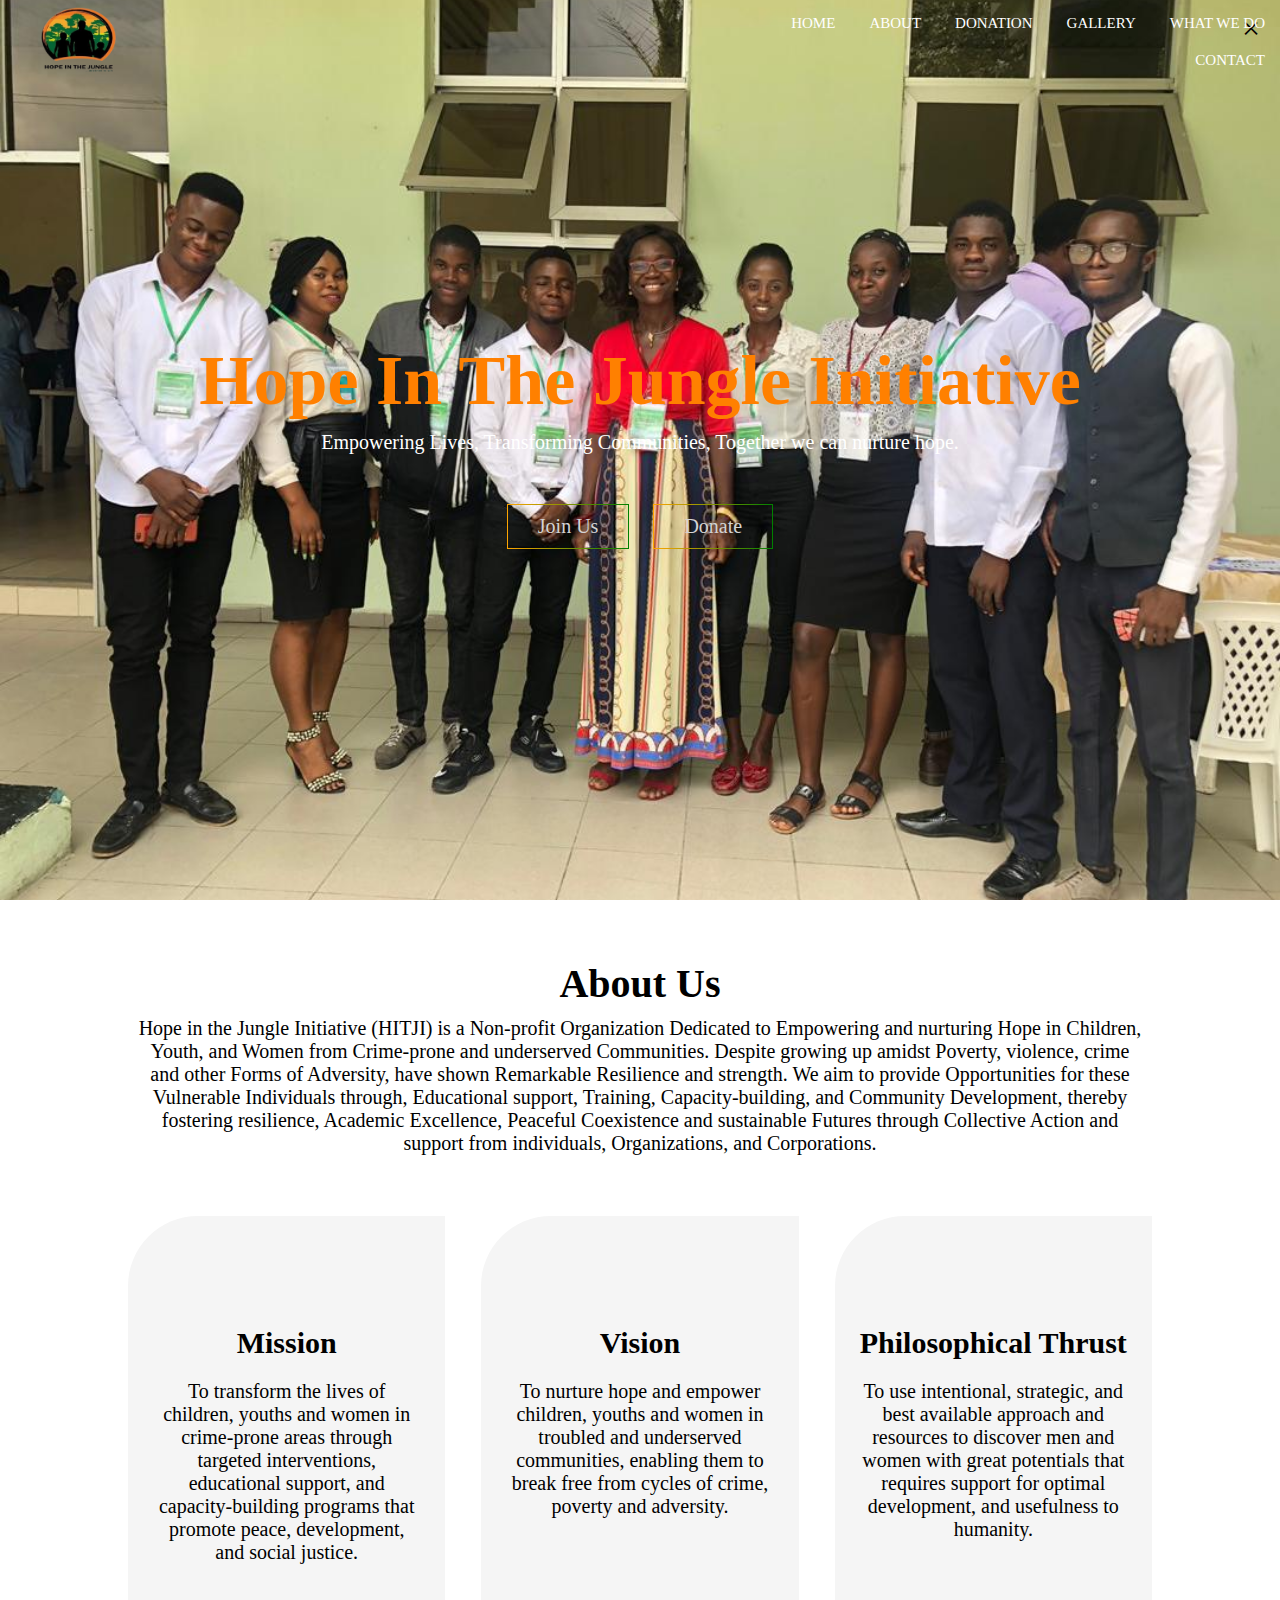
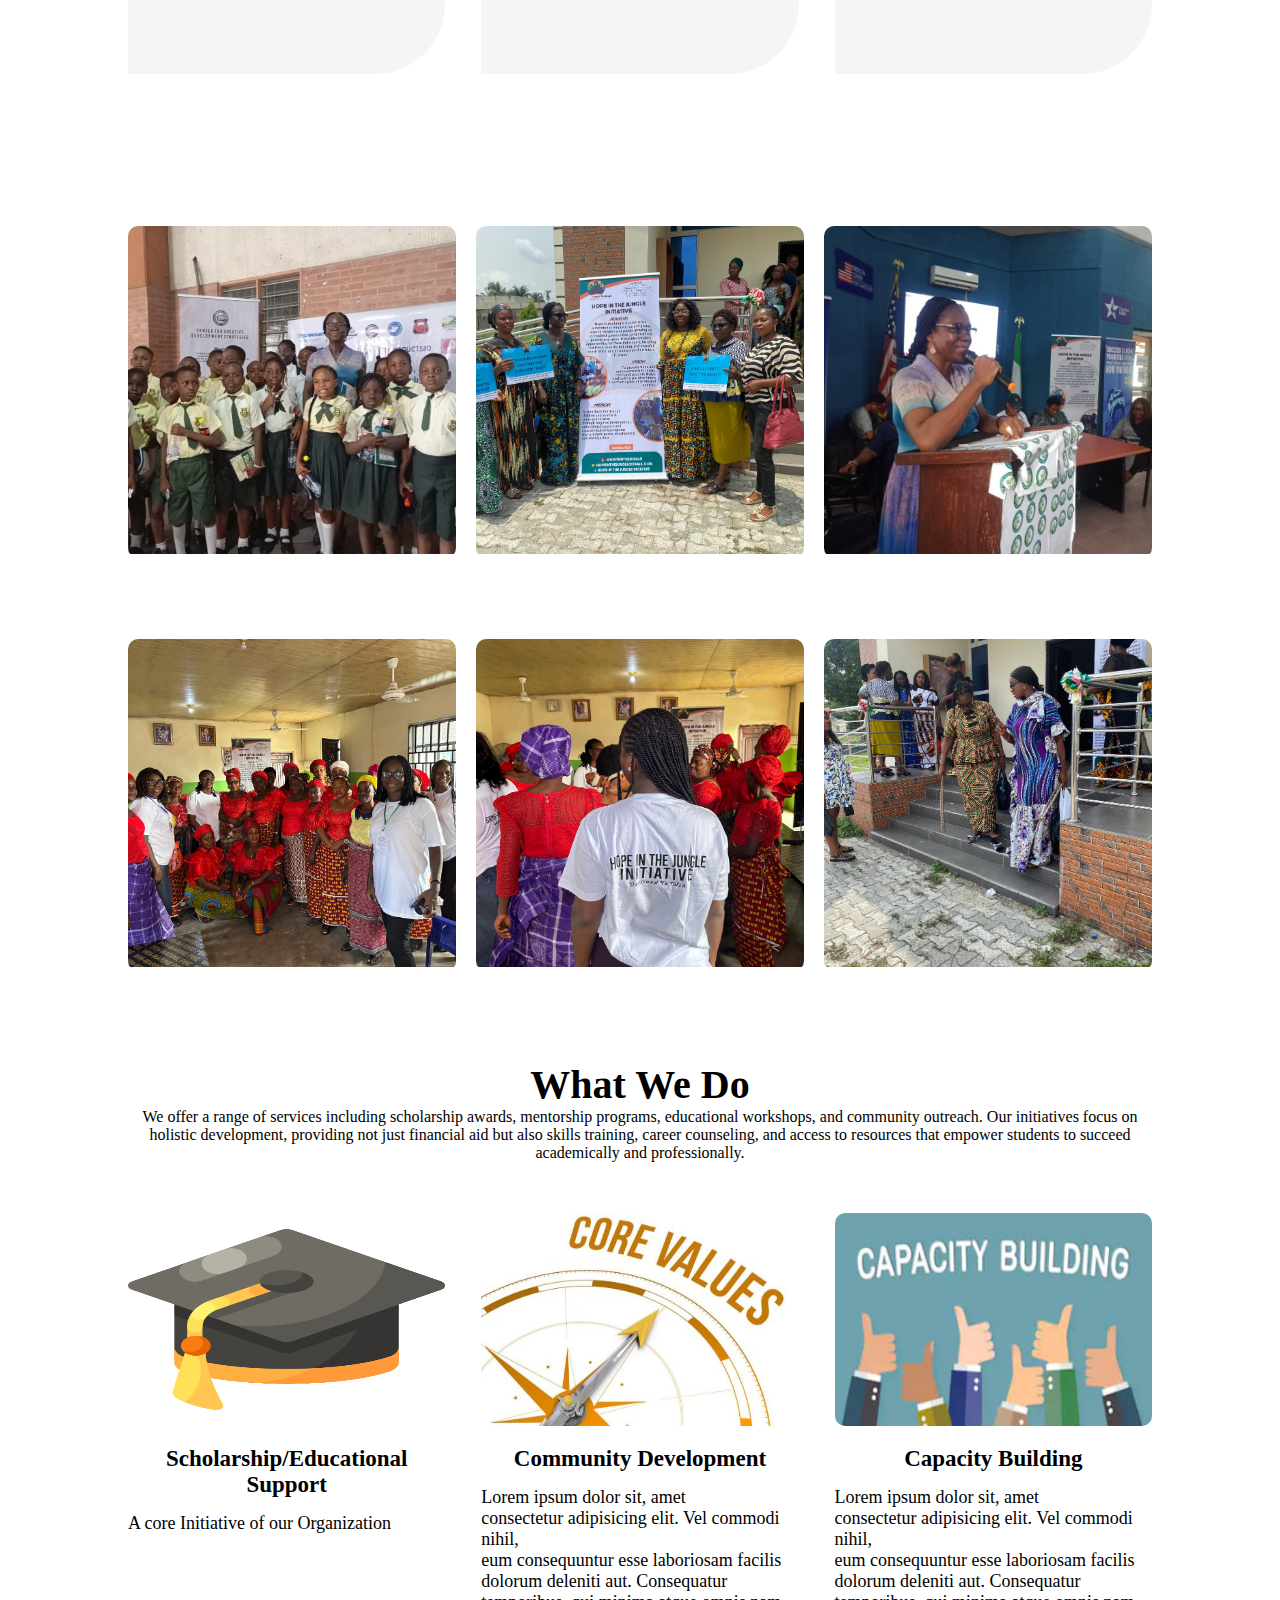
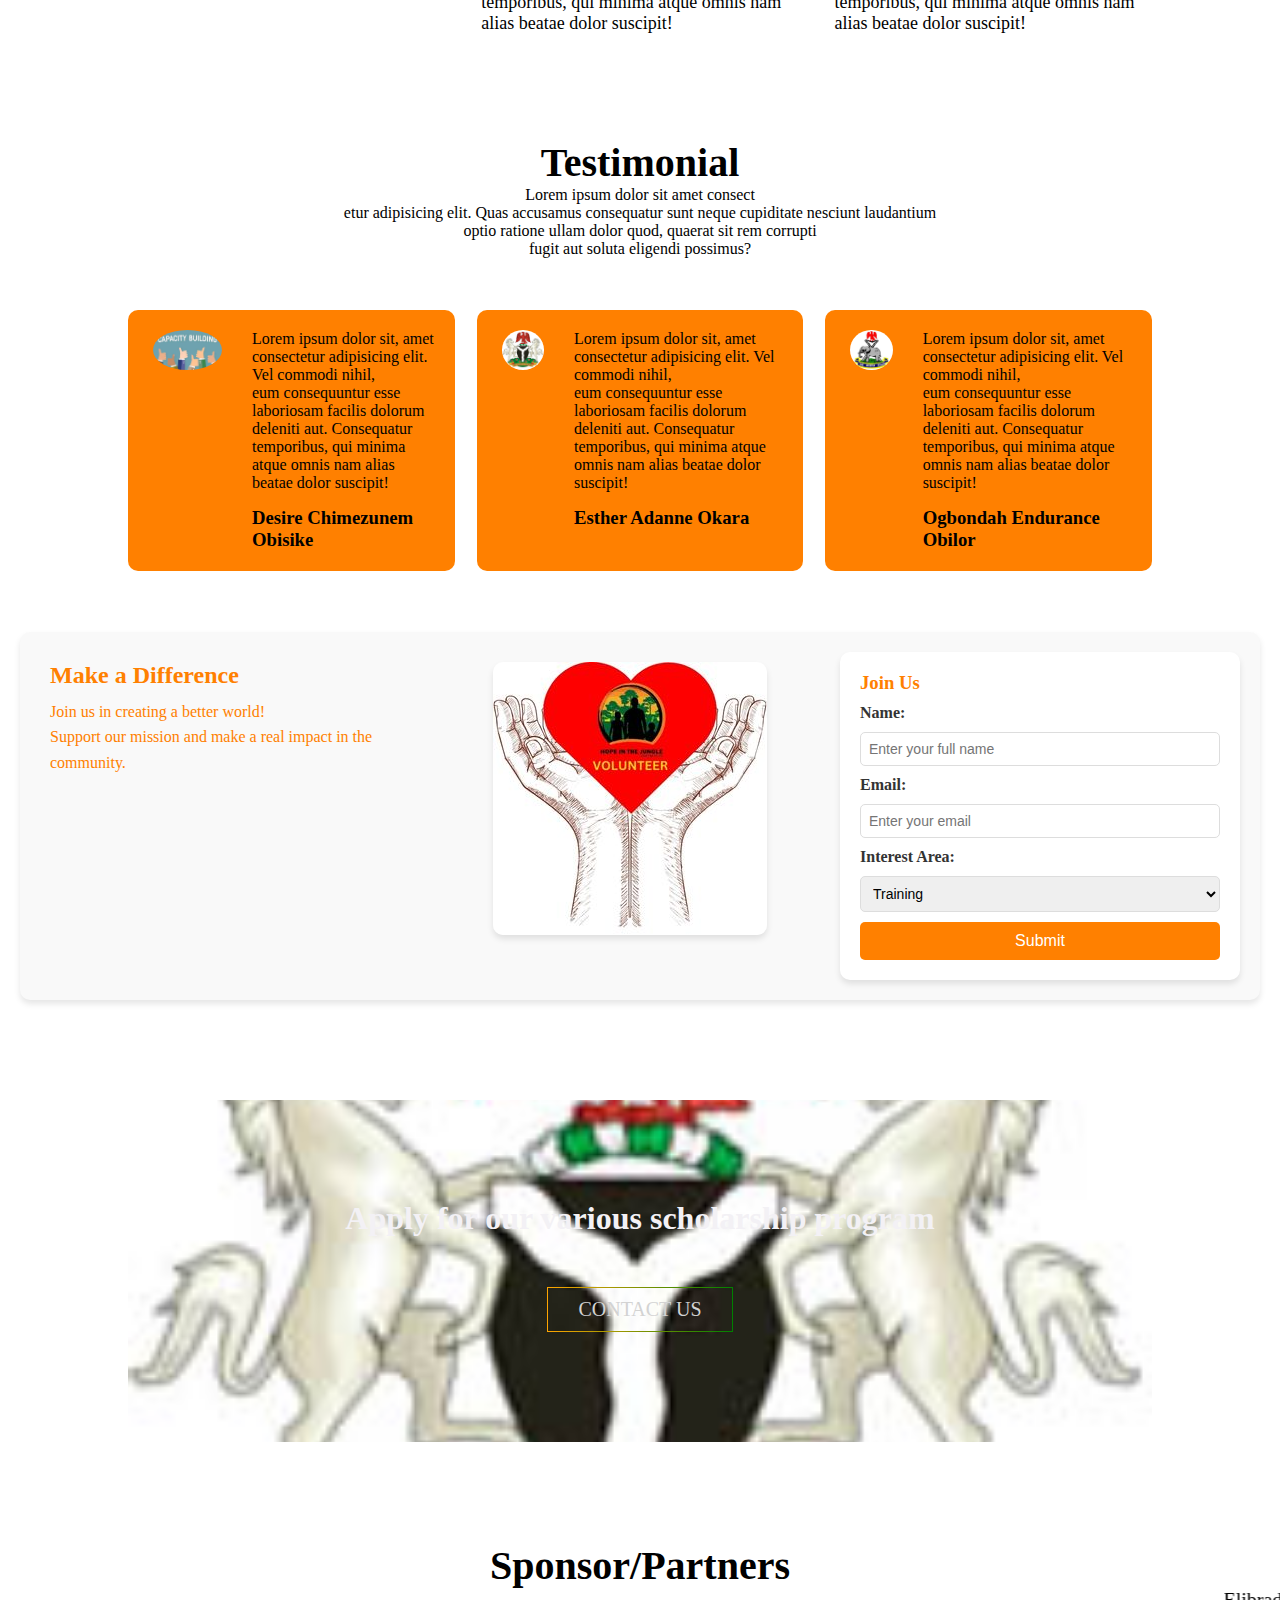
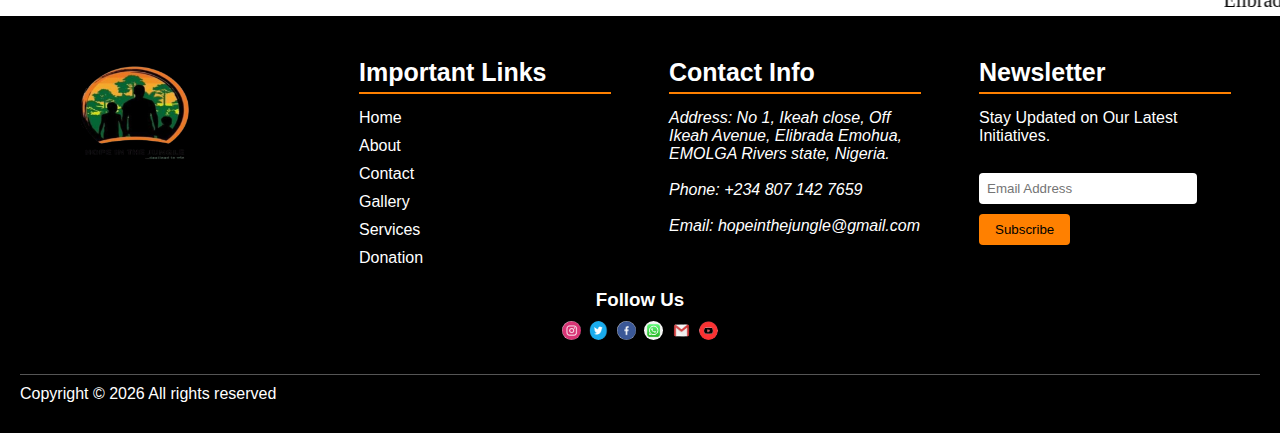
<file: index.html>
<!DOCTYPE html>
<html lang="en">

<head>
    <meta charset="UTF-8">
    <meta name="viewport" content="width=device-width, initial-scale=1.0">
    <meta http-equiv="X-UA-Compatible" content="ie=edge">
    <title>Hope In The Jungle</title>
    <link rel="stylesheet" href="style.css">

</head>

<body>
    <!--  <div id="preloader-active">
        <div class="preloader d-flex align-items-center justify-content-center">
            <div class="preloader-inner position-relative">
                <div class="preloader-circle"></div>
                <div class="preloader-img pere-text">
                    <img src="Images/logo.png" alt="">
                </div>
            </div>
        </div>
    </div>-->
    <section class="header">

        <nav>
            <a href="index.html"><img src="Images/hopelogo.png" alt="hopelogo">
            </a>
            <div class="nav-links" id="navLinks">
                <!--<button type="button" class="menu-close-btn"></button>
                <i class="menu" id="menutoggle" onclick="hideMenu()">
                    <span ></span>
                    <span ></span>
                    <span ></span>
                </i>  <i class="fa fa-times" onclick="hideMenu()"></i>-->
                <span class="close" onclick="closeModal()">&times;</span>

                <ul>
                    <li><a href="index.html">HOME</a></li>
                    <li><a href="about.html">ABOUT</a></li>
                    <li><a href="">DONATION</a></li>
                    <li><a href="Gallery.html">GALLERY</a></li>
                    <li><a href="Scholarship.html">WHAT WE DO</a></li>
                    <li><a href="Contact.html">CONTACT</a></li>
                </ul>
            </div>

            <i class="fa fa-bars" onclick="showMenu()"></i>
            <!-- <i class="menu-close-btn" onclick="showMenu()" &times;></i>-->
        </nav>
        <div class="text-box">
            <h1>Hope In The Jungle Initiative</h1>
            <p>Empowering Lives, Transforming Communities, Together we can nurture hope.</p>
            <a href="#volunteer-section" class="txt-button">Join Us</a>
            <a href="" class="txt-button">Donate</a>
        </div>
    </section>
    <section class="about">
        <h1>About Us</h1>
        <p>Hope in the Jungle Initiative (HITJI) is a Non-profit Organization Dedicated to Empowering and nurturing Hope in Children, Youth, and Women from Crime-prone and underserved Communities. Despite growing up amidst Poverty, violence, crime and other
            Forms of Adversity, have shown Remarkable Resilience and strength. We aim to provide Opportunities for these Vulnerable Individuals through, Educational support, Training, Capacity-building, and Community Development, thereby fostering resilience,
            Academic Excellence, Peaceful Coexistence and sustainable Futures through Collective Action and support from individuals, Organizations, and Corporations.
            <div class="row">
                <div class="about-col">
                    <h3>Mission</h3>
                    <p>To transform the lives of children, youths and women in crime-prone areas through targeted interventions, educational support, and capacity-building programs that promote peace, development, and social justice.</p>
                </div>
                <div class="about-col">
                    <h3>Vision</h3>
                    <p>To nurture hope and empower children, youths and women in troubled and underserved communities, enabling them to break free from cycles of crime, poverty and adversity.</p>
                </div>
                <div class="about-col">
                    <h3>Philosophical Thrust</h3>
                    <p>To use intentional, strategic, and best available approach and resources to discover men and women with great potentials that requires support for optimal development, and usefulness to humanity.</p>
                </div>
            </div>

    </section>
    <section class="gallery">

        <div class="row">
            <div class="gallery-col">
                <img src="Image/IMG-20251019-WA0052.jpg">
                <div class="glayer">
                    <h3>emohua</h3>
                </div>
            </div>
            <div class="gallery-col">
                <img src="Image/IMG-20251019-WA0057.jpg">
                <div class="glayer">
                    <h3>Emohua</h3>
                </div>
            </div>
            <div class="gallery-col">
                <img src="Image/IMG-20251019-WA0058.jpg">
                <div class="glayer">
                    <h3>Army</h3>
                </div>
            </div>
        </div>
        <div class="row">
            <div class="gallery-col">
                <img src="Image/IMG-20251019-WA0010.jpg">
                <div class="glayer">
                    <h3>emohua</h3>
                </div>
            </div>
            <div class="gallery-col">
                <img src="Image/IMG-20251019-WA0011.jpg">
                <div class="glayer">
                    <h3>picking dirt</h3>
                </div>
            </div>
            <div class="gallery-col">
                <img src="Image/IMG-20251019-WA0019.jpg">
                <div class="glayer">
                    <h3>Army</h3>
                </div>
            </div>
        </div>
    </section>
    <!--SERVICES-->
    <section class="service">
        <h1>What We Do</h1>
        <p>We offer a range of services including scholarship awards, mentorship programs, educational workshops, and community outreach. Our initiatives focus on holistic development, providing not just financial aid but also skills training, career counseling,
            and access to resources that empower students to succeed academically and professionally.</p>
        <div class="row">
            <div class="service-col">
                <img src="Images/mortarboard.png">
                <h3>Scholarship/Educational Support</h3>
                <p>A core Initiative of our Organization</p>
            </div>
            <div class="service-col">
                <img src="Images/core-values.jpg">
                <h3>Community Development</h3>
                <p>Lorem ipsum dolor sit, amet <br>consectetur adipisicing elit. Vel commodi nihil,<br> eum consequuntur esse laboriosam facilis dolorum deleniti aut. Consequatur temporibus, qui minima atque omnis nam alias beatae dolor suscipit!</p>
            </div>
            <div class="service-col">
                <img src="Images/capacity-building.jpg">
                <h3>Capacity Building</h3>
                <p>Lorem ipsum dolor sit, amet <br>consectetur adipisicing elit. Vel commodi nihil,<br> eum consequuntur esse laboriosam facilis dolorum deleniti aut. Consequatur temporibus, qui minima atque omnis nam alias beatae dolor suscipit!</p>
            </div>
        </div>
    </section>
    <!----testimonial-->
    <section class="testimonial">
        <h1>Testimonial</h1>
        <p>Lorem ipsum dolor sit amet consect<br>etur adipisicing elit. Quas accusamus consequatur sunt neque cupiditate nesciunt laudantium <br>optio ratione ullam dolor quod, quaerat sit rem corrupti<br> fugit aut soluta eligendi possimus?</p>
        <div class="row">
            <div class="testimonial-col">
                <img src="Images/capacity-building.jpg">
                <div>
                    <p>Lorem ipsum dolor sit, amet <br>consectetur adipisicing elit. Vel commodi nihil,<br> eum consequuntur esse laboriosam facilis dolorum deleniti aut. Consequatur temporibus, qui minima atque omnis nam alias beatae dolor suscipit!</p>
                    <h3>Desire Chimezunem Obisike </h3>

                </div>
            </div>
            <div class="testimonial-col">
                <img src="Images/nigeria.jpg">
                <div>
                    <p>Lorem ipsum dolor sit, amet <br>consectetur adipisicing elit. Vel commodi nihil,<br> eum consequuntur esse laboriosam facilis dolorum deleniti aut. Consequatur temporibus, qui minima atque omnis nam alias beatae dolor suscipit!</p>
                    <h3>Esther Adanne Okara</h3>
                </div>
            </div>
            <!-- -->
            <div class="testimonial-col">
                <img src="Images/NIGERIA_police-logo.jpg">
                <div>
                    <p>Lorem ipsum dolor sit, amet <br>consectetur adipisicing elit. Vel commodi nihil,<br> eum consequuntur esse laboriosam facilis dolorum deleniti aut. Consequatur temporibus, qui minima atque omnis nam alias beatae dolor suscipit!</p>
                    <h3>Ogbondah Endurance Obilor </h3>
                </div>
            </div>
        </div>
        <!--  later
        <div class="row">
            <div class="testimonial-col">
                <img src="Images/pics.jpg">
                <div>
                    <p>Lorem ipsum dolor sit, amet <br>consectetur adipisicing elit. Vel commodi nihil,<br> eum consequuntur esse laboriosam facilis dolorum deleniti aut. Consequatur temporibus, qui minima atque omnis nam alias beatae dolor suscipit!</p>
                    <h3>Andrew emeka</h3>
                </div>
            </div>
            <div class="testimonial-col">
                <img src="Images/presentation.jpg">
                <div>
                    <p>Lorem ipsum dolor sit, amet <br>consectetur adipisicing elit. Vel commodi nihil,<br> eum consequuntur esse laboriosam facilis dolorum deleniti aut. Consequatur temporibus, qui minima atque omnis nam alias beatae dolor suscipit!</p>
                    <h3>sani</h3>
                </div>
            </div>
            <div class="testimonial-col">
                <img src="Images/ndlea-1.jpg">
                <div>
                    <p>Lorem ipsum dolor sit, amet <br>consectetur adipisicing elit. Vel commodi nihil,<br> eum consequuntur esse laboriosam facilis dolorum deleniti aut. Consequatur temporibus, qui minima atque omnis nam alias beatae dolor suscipit!</p>
                    <h3>fuba ren</h3>
                </div>
            </div>
        </div>-->
    </section>


    <section id="volunteer-section" class="volunteer-section">
        <!-- Left Section -->
        <div class="volunteer-left">
            <h2>Make a Difference</h2>
            <p>
                Join us in creating a better world! <br>Support our mission and make a real impact in the community.
            </p>
        </div>

        <!-- Middle Section -->
        <div class="volunteer-middle">
            <img src="Images/Volunteer logos.jpg" alt="Volunteer Image">
        </div>

        <!-- Right Section (Sign-Up Form) -->
        <div class="volunteer-right">
            <h3> Join Us</h3>
            <form id="volunteer-form" action="submit_form.php" method="POST">
                <label for="name">Name:</label>
                <input type="text" id="name" name="name" placeholder="Enter your full name" required>

                <label for="email">Email:</label>
                <input type="email" id="email" name="email" placeholder="Enter your email" required>

                <label for="interest">Interest Area:</label>
                <select id="interest" name="interest">
          <option value="training">Training</option>
          <option value="event">Outreach</option>
          <option value="fundraising">Fundraising</option>
          <option value="partner">Partner</option>
         <option value="event"> <a  href="#Scholar">Sponsor</a></option>
          <option value="Volunteer">Volunteer</option>
          <option value="other">Others</option>
        </select>

                <button type="submit" class="submit-btn">Submit</button>
            </form>
        </div>
    </section>
    <!-- Call To Action -->
    <section class="cta">
        <h1>Apply for our various scholarship program </h1>
        <a href="Contact.html" class="txt-button">CONTACT US</a>
    </section>
    <!--PARTNERS-->
    <section class="spons">
        <h1>Sponsor/Partners</h1>
        <marquee>Elibrada Ecocenter HANCEFF INTERNATIONAL
        </marquee>
    </section>
    <!-- Footer -->
    <footer>
        <div class="footer-container">
            <div class="footer-column logo-column">
                <img src="Images/hopelogo.png" alt="Hope in the Jungle Logo" class="footer-logo">
            </div>
            <div class="footer-column">
                <h3>Important Links</h3>
                <ul>
                    <li><a href="index.html">Home</a></li>
                    <li><a href="about.html">About</a></li>
                    <li><a href="Contact.html">Contact</a></li>
                    <li><a href="Gallery.html">Gallery</a></li>
                    <li><a href="Scholarship.html">Services</a></li>
                    <li><a href="Donation.html">Donation</a></li>
                </ul>
            </div>

            <div class="footer-column">
                <h3>Contact Info</h3>
                <address> 
                        <p>Address: No 1, Ikeah close, Off Ikeah Avenue, Elibrada Emohua, EMOLGA Rivers state, Nigeria.</p><br>
                        <p><a href="contactus:08071427659">Phone: +234 807 142 7659</a></p><br>
                        <p><a href="mailto:hopeinthejungle@gmail.com">Email: hopeinthejungle@gmail.com</a></p>
                       
                    </address>
            </div>


            <div class="footer-column">
                <h3>Newsletter</h3>
                <p>Stay Updated on Our Latest Initiatives.</p><br>
                <form class="newsletter-form">
                    <input type="email" placeholder="Email Address" required>
                    <button type="submit">Subscribe</button>
                </form>

            </div>
        </div>
        <div>

            <div class="social-icons">
                <h3>Follow Us</h3>
                <a href="https://www.instagram.com/hopeinthejungle/"><img src="Images/instagram.png" alt="Instagram" /></a>
                <a href="https://www.linkedin.com/in/hopeinthejungleinitiative"><img src="Images/twitter.png" alt="X" /></a>
                <a href="https://facebook.com/Udochi Vincent"><img src="Images/fb.png" alt="Facebook (2)" /></a>
                <a href="https://facebook.com/Udochi Vincent"><img src="Images/whatsapp.jpeg" alt="whatsapp" /></a>
                <a href="mailto:hopeinthejungle@gmail.com"><img src="Images/gmail icon.png" alt="Email" /></a>
                <a href="https://www.youtube.com/UdVincent"><img src="Images/youtube.png" alt="YouTube" /></a>
            </div>
        </div>
        <div class="footer-bottom">
            <p>
                Copyright &copy;
                <script>
                    document.write(new Date().getFullYear());
                </script> All rights reserved
            </p>
        </div>



    </footer>
    <!---- JavaScript for toggle menu--->
    <script>
        var navLinks = document.getElementById("navLinks");

        function showMenu() {
            navLinks.style.right = "0";
        }

        function hideMenu() {
            navLinks.style.right = "-200px";
        }
    </script>
</body>

</html>

</html>
</file>
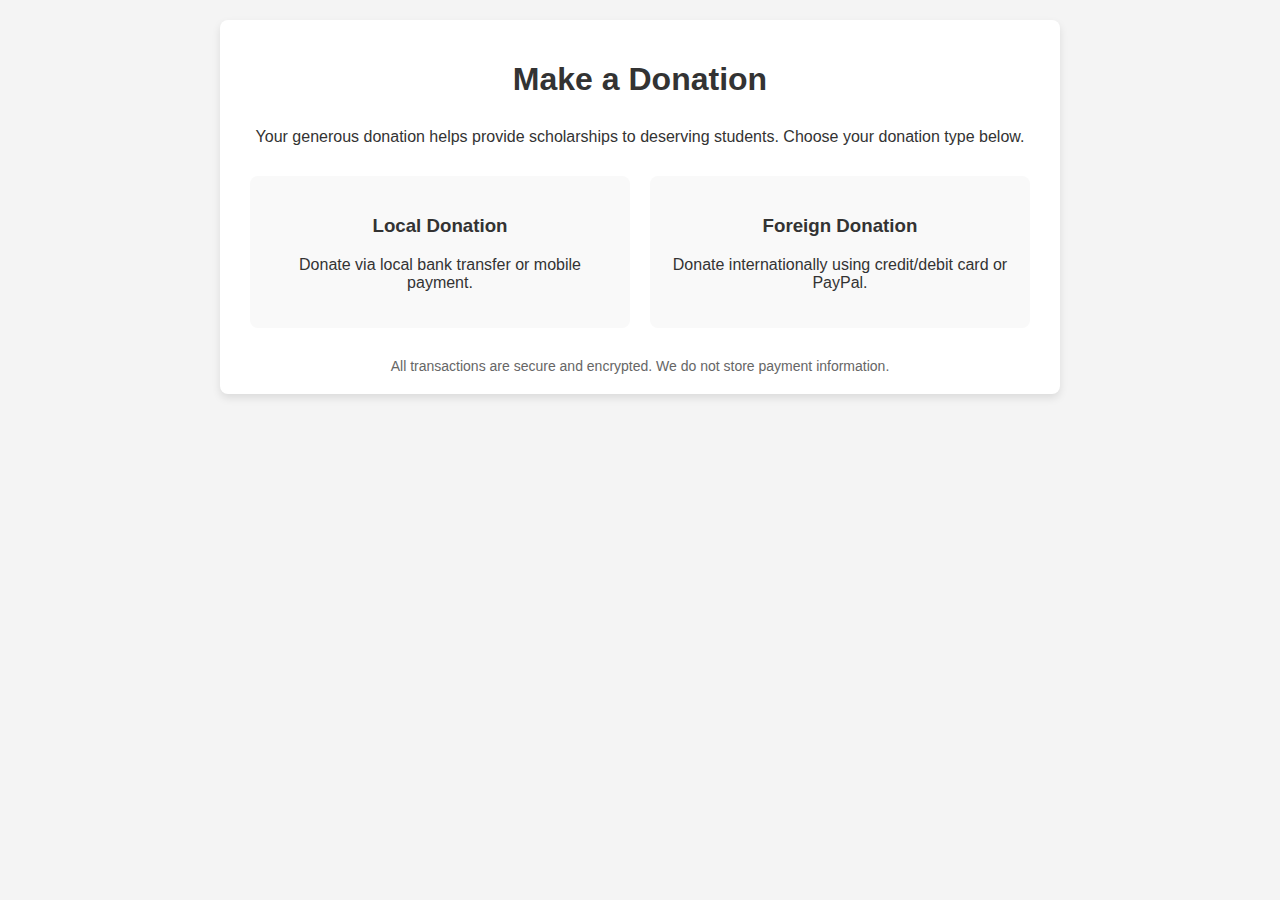
<file: Donation.html>
<!DOCTYPE html>
<html lang="en">

<head>
    <meta charset="UTF-8">
    <meta name="viewport" content="width=device-width, initial-scale=1.0">
    <title>HITJ Gallery</title>
    <!DOCTYPE html>
    <style>
        body {
            font-family: Arial, sans-serif;
            margin: 0;
            padding: 20px;
            background-color: #f4f4f4;
            color: #333;
        }
        
        .container {
            max-width: 800px;
            margin: 0 auto;
            background: white;
            padding: 20px;
            border-radius: 8px;
            box-shadow: 0 4px 8px rgba(0, 0, 0, 0.1);
        }
        
        h1 {
            text-align: center;
            color: #333;
            margin-bottom: 30px;
        }
        
        .donation-options {
            display: flex;
            justify-content: space-around;
            margin-bottom: 30px;
        }
        
        .option {
            flex: 1;
            text-align: center;
            padding: 20px;
            margin: 0 10px;
            background: #f9f9f9;
            border-radius: 8px;
            cursor: pointer;
            transition: background-color 0.3s, transform 0.3s;
        }
        
        .option:hover {
            background: #e9ecef;
            transform: translateY(-5px);
        }
        
        .option i {
            font-size: 3em;
            color: #007bff;
            margin-bottom: 10px;
        }
        
        .option.selected {
            background: #007bff;
            color: white;
        }
        
        .option.selected i {
            color: white;
        }
        
        .donation-form {
            display: none;
            margin-top: 30px;
        }
        
        .donation-form.active {
            display: block;
        }
        
        .amount-selector {
            display: flex;
            justify-content: center;
            gap: 10px;
            margin-bottom: 20px;
        }
        
        .amount-btn {
            padding: 10px 20px;
            background: #007bff;
            color: white;
            border: none;
            border-radius: 4px;
            cursor: pointer;
            transition: background-color 0.3s;
        }
        
        .amount-btn:hover,
        .amount-btn.selected {
            background: #0056b3;
        }
        
        .custom-amount {
            text-align: center;
            margin-bottom: 20px;
        }
        
        .custom-amount input {
            padding: 10px;
            width: 200px;
            border: 1px solid #ccc;
            border-radius: 4px;
        }
        
        form {
            display: flex;
            flex-direction: column;
        }
        
        label {
            margin-bottom: 5px;
            font-weight: bold;
        }
        
        input,
        select {
            padding: 10px;
            margin-bottom: 15px;
            border: 1px solid #ccc;
            border-radius: 4px;
            font-size: 16px;
        }
        
        button {
            padding: 15px;
            background-color: #28a745;
            color: white;
            border: none;
            border-radius: 4px;
            cursor: pointer;
            font-size: 16px;
            transition: background-color 0.3s;
        }
        
        button:hover {
            background-color: #218838;
        }
        
        .security-note {
            font-size: 14px;
            color: #666;
            text-align: center;
            margin-top: 20px;
        }
        
        @media (max-width: 768px) {
            .donation-options {
                flex-direction: column;
            }
            .option {
                margin: 10px 0;
            }
        }
    </style>
</head>

<body>
    <div class="container">
        <h1>Make a Donation</h1>
        <p style="text-align: center; margin-bottom: 30px;">Your generous donation helps provide scholarships to deserving students. Choose your donation type below.</p>

        <div class="donation-options">
            <div class="option" id="local-option">
                <i class="fas fa-home"></i>
                <h3>Local Donation</h3>
                <p>Donate via local bank transfer or mobile payment.</p>
            </div>
            <div class="option" id="foreign-option">
                <i class="fas fa-globe"></i>
                <h3>Foreign Donation</h3>
                <p>Donate internationally using credit/debit card or PayPal.</p>
            </div>
        </div>

        <div class="donation-form" id="local-form">
            <h2>Local Donation</h2>
            <div class="amount-selector">
                <button class="amount-btn" data-amount="50">$50</button>
                <button class="amount-btn" data-amount="100">$100</button>
                <button class="amount-btn" data-amount="250">$250</button>
                <button class="amount-btn" data-amount="500">$500</button>
            </div>
            <div class="custom-amount">
                <label for="custom-amount-local">Or enter custom amount:</label>
                <input type="number" id="custom-amount-local" placeholder="Enter amount in USD">
            </div>
            <form id="local-donation-form">
                <label for="name-local">Full Name:</label>
                <input type="text" id="name-local" required>

                <label for="email-local">Email:</label>
                <input type="email" id="email-local" required>

                <label for="payment-method-local">Payment Method:</label>
                <select id="payment-method-local" required>
                        <option value="">Select Method</option>
                        <option value="bank-transfer">Bank Transfer</option>
                        <option value="mobile-payment">Mobile Payment</option>
                    </select>

                <button type="submit">Donate Now</button>
            </form>
        </div>

        <div class="donation-form" id="foreign-form">
            <h2>Foreign Donation</h2>
            <div class="amount-selector">
                <button class="amount-btn" data-amount="50">$50</button>
                <button class="amount-btn" data-amount="100">$100</button>
                <button class="amount-btn" data-amount="250">$250</button>
                <button class="amount-btn" data-amount="500">$500</button>
            </div>
            <div class="custom-amount">
                <label for="custom-amount-foreign">Or enter custom amount:</label>
                <input type="number" id="custom-amount-foreign" placeholder="Enter amount in USD">
            </div>
            <form id="foreign-donation-form">
                <label for="name-foreign">Full Name:</label>
                <input type="text" id="name-foreign" required>

                <label for="email-foreign">Email:</label>
                <input type="email" id="email-foreign" required>

                <label for="payment-method-foreign">Payment Method:</label>
                <select id="payment-method-foreign" required>
                        <option value="">Select Method</option>
                        <option value="credit-card">Credit/Debit Card</option>
                        <option value="paypal">PayPal</option>
                    </select>

                <div id="card-details" style="display: none;">
                    <label for="card-number">Card Number:</label>
                    <input type="text" id="card-number" placeholder="1234 5678 9012 3456">

                    <label for="expiry">Expiry Date:</label>
                    <input type="text" id="expiry" placeholder="MM/YY">

                    <label for="cvv">CVV:</label>
                    <input type="text" id="cvv" placeholder="123">
                </div>

                <button type="submit">Donate Now</button>
            </form>
        </div>

        <div class="security-note">
            <i class="fas fa-lock"></i> All transactions are secure and encrypted. We do not store payment information.
        </div>
    </div>

    <script>
        // Toggle donation options
        const localOption = document.getElementById('local-option');
        const foreignOption = document.getElementById('foreign-option');
        const localForm = document.getElementById('local-form');
        const foreignForm = document.getElementById('foreign-form');

        localOption.addEventListener('click', () => {
            localOption.classList.add('selected');
            foreignOption.classList.remove('selected');
            localForm.classList.add('active');
            foreignForm.classList.remove('active');
        });

        foreignOption.addEventListener('click', () => {
            foreignOption.classList.add('selected');
            localOption.classList.remove('selected');
            foreignForm.classList.add('active');
            localForm.classList.remove('active');
        });

        // Amount selector functionality
        document.querySelectorAll('.amount-btn').forEach(btn => {
            btn.addEventListener('click', function() {
                const form = this.closest('.donation-form');
                form.querySelectorAll('.amount-btn').forEach(b => b.classList.remove('selected'));
                this.classList.add('selected');
                const amount = this.getAttribute('data-amount');
                form.querySelector('input[type="number"]').value = amount;
            });
        });

        // Show card details for credit card
        document.getElementById('payment-method-foreign').addEventListener('change', function() {
            const cardDetails = document.getElementById('card-details');
            if (this.value === 'credit-card') {
                cardDetails.style.display = 'block';
            } else {
                cardDetails.style.display = 'none';
            }
        });

        // Form submission handling
        document.getElementById('local-donation-form').addEventListener('submit', function(event) {
            event.preventDefault();
            // Simulate processing
            alert('Thank you for your local donation! Processing your bank/mobile payment. You will receive a confirmation email shortly.');
            this.reset();
        });

        document.getElementById('foreign-donation-form').addEventListener('submit', function(event) {
            event.preventDefault();
            // Simulate processing
            alert('Thank you for your international donation! Processing your payment securely. You will receive a confirmation email shortly.');
            this.reset();
        });
    </script>

</body>

</html>
</file>
<file: style.css>
* {
    margin: 0;
    padding: 0;
}

body {
    background-color: white;
}

.header {
    min-height: 100vh;
    width: 100%;
    background-image: url(Images/conference.jpg);
    background-position: center;
    background-size: cover;
    position: relative;
}


/*
    .top-bar {
    background: transparent;
    color: #ecf0f1;
    padding: 5px 20px;
    text-align: left;
    font-size: 14px;
    list-style: none;
    display: flex;
    position: relative;
    list-style: none;
    }
    */

nav {
    display: flex;
    /*adjust the space in between the logo and nav links*/
    padding: 1% 1%;
    justify-content: space-between;
    align-items: center;
    padding: 2px 0;
}

nav img {
    width: 20%;
    padding-left: 20px;
}

.nav-links {
    flex: 1;
    text-align: right;
}

.nav-links ul li {
    list-style: none;
    display: inline-block;
    padding: 8px 15px;
    position: relative;
}

.nav-links ul li a {
    color: white;
    text-decoration: none;
    font-size: 15px;
}


/*shows the line under the nav links + hover after the width it displays */

.nav-links ul li::after {
    content: '';
    width: 0%;
    height: 3px;
    background: #ff8000;
    display: block;
    margin: auto;
    transition: 0.5s;
}

.nav-links ul li:hover::after {
    width: 100%;
}

.text-box {
    width: 90%;
    color: #ff8000;
    position: absolute;
    top: 50%;
    left: 50%;
    transform: translate(-50%, -50%);
    text-align: center;
}

.text-box h1 {
    font-size: 70px;
}

.text-box p {
    margin: 10px 0 40px;
    font-size: 20px;
    color: white;
}

.txt-button {
    display: inline-block;
    text-decoration: none;
    color: lightgray;
    border: 1px solid white;
    padding: 10px 30px;
    font-size: 20px;
    background: transparent;
    position: relative;
    cursor: pointer;
    margin: 10px;
    border-image: linear-gradient(to right, orange, green) 2 1 2 1;
}

.txt-button:hover {
    border: 1px solid #f44336;
    background: olive;
    transition: 1s;
    transition: ease-in;
}


/*nav.menu {
        display: none;
        flex-direction: column;
        cursor: pointer;
        justify-content: space-around;
        width: 30px;
        height: 25px;
        z-index: 10;
    }
    
    nav.menu span {
        background: #fff;
        height: 4px;
        width: 25px;
        margin: 4px 0;
        transition: 0.3s;
        display: block;
    }*/

nav.fa {
    display: none;
}

@media (max-width: 700px) {
    .text-box h1 {
        font-size: 30px;
    }
    .text-box p {
        font-size: 10px;
    }
    .nav-links ul li {
        display: block;
    }
    .nav-links {
        position: fixed;
        background: #f44336;
        height: 100vh;
        width: 200px;
        top: 0;
        right: -200px;
        text-align: left;
        z-index: 2;
        transition: 1s;
    }
    /*.menu-close-btn {
            display: block;
            font-size: 30px;
            cursor: pointer;
            margin: 10px;
            color: white;
        }*/
    nav.fa {
        display: block;
        color: #fff;
        margin: 10px;
        font-size: 22px;
        cursor: pointer;
    }
    .nav-links ul {
        padding: 30px;
    }
}


/*----About---*/

.about {
    width: 80%;
    margin: auto;
    text-align: center;
    /*adjusts the text up or down of the image*/
    padding-top: 60px;
}

.about h1 {
    font-size: 40px;
    font-weight: 600;
}

.about p {
    color: black;
    font-size: 20px;
    font-weight: 300;
    line-height: 23px;
    padding: 10px;
}


/*this is applied to all rows in this website*/

.row {
    margin-top: 5%;
    display: flex;
    justify-content: space-between;
}

.about-col {
    flex-basis: 31%;
    background: whitesmoke;
    border-top-left-radius: 70px;
    border-bottom-right-radius: 70px;
    margin-bottom: 4%;
    padding: 100px 15px;
    box-sizing: border-box;
    transition: 0.5s;
}

.about h3 {
    text-align: center;
    font-weight: 600;
    margin: 10px 0;
    font-size: 30px;
}

.about-col:hover {
    box-shadow: 0 0 20px 0px rgba(0, 0, 0, 1.2);
    background-color: #ff8000;
    color: olive;
}

@media(max-width:700px) {
    .row {
        flex-direction: column;
    }
}


/*-gallery -*/

.gallery {
    width: 80%;
    margin: auto;
    text-align: center;
    padding-top: 60px;
}

.gallery-col {
    flex-basis: 32%;
    border-radius: 10px;
    margin-bottom: 30px;
    position: relative;
    overflow: hidden;
}

.gallery-col img {
    max-width: 100%;
    height: auto;
    aspect-ratio: 1 / 1;
    object-fit: cover;
}

.glayer {
    background: transparent;
    height: 100%;
    width: 100%;
    position: absolute;
    top: 0;
    left: 0;
    transition: 0.5s;
}

.glayer:hover {
    background: rgba(226, 0, 0, 0.7);
}

.glayer h3 {
    width: 100%;
    font-weight: 500;
    color: white;
    font-size: 26px;
    bottom: 0;
    left: 50%;
    transform: translateX(-50%);
    position: absolute;
    opacity: 0;
    transition: 0.5s;
}

.glayer:hover h3 {
    bottom: 49%;
    opacity: 1;
}

.service {
    width: 80%;
    margin: auto;
    text-align: center;
    padding-top: 60px;
}

.service h1 {
    font-size: 40px;
}

.service-col {
    flex-basis: 31%;
    margin-bottom: 4%;
    text-align: left;
}

.service-col img {
    border-radius: 10px;
    width: 100%;
    height: 50%;
}

.service-col p {
    padding: 0;
    font-size: 18px;
}

.service-col h3 {
    margin-top: 16px;
    margin-bottom: 15px;
    text-align: center;
    font-size: 23px;
}


/*--testimonials--*/

.testimonial {
    width: 80%;
    margin: auto;
    padding-top: 60px;
    text-align: center;
}

.testimonial h1 {
    font-size: 40px;
}

.testimonial-col {
    flex-basis: 28%;
    border-radius: 10px;
    /* space btw each row*/
    margin-bottom: 4%;
    text-align: left;
    background: #ff8000;
    /*box size increase or decrease*/
    padding: 20px;
    cursor: pointer;
    display: flex;
    /*border-top-left-radius: 70px;
    border-bottom-right-radius: 70px; */
}

.testimonial-col img {
    height: 40px;
    margin-left: 5px;
    margin-right: 30px;
    border-radius: 50%;
}

.testimonial-col img :hover {
    height: 70px;
}

.testimonial-col p {
    padding: 0;
}

.testimonial-col h3 {
    margin-top: 15px;
    text-align: left;
}

@media(max-width:700px) {
    .testimonial-col img {
        margin-left: 0px;
        margin-right: 15px;
    }
}


/*- Call To Action --*/

.cta {
    margin: 100px auto;
    width: 80%;
    background-image: url(Images/nigeria.jpg);
    background-position: center;
    background-size: cover;
    border-radius: 10px;
    text-align: center;
    padding: 100px 0;
}

.cta h1 {
    color: rgb(243, 241, 245);
    margin-bottom: 40px;
    padding: 0;
}

@media(max-width:700px) {
    .cta h1 {
        font-size: 24px;
    }
}


/* Volunteer Section */

.spons h1 {
    text-align: center;
    font-size: 40px;
}

.spons marquee {
    font-size: 20px;
}

.volunteer-section {
    display: flex;
    justify-content: space-between;
    align-items: flex-start;
    gap: 20px;
    padding: 20px;
    background-color: #f9f9f9;
    /* Light background color */
    border-radius: 10px;
    margin: 20px;
    box-shadow: 0 4px 6px rgba(0, 0, 0, 0.1);
}


/* Left Section */

.volunteer-left {
    flex: 1;
    /* Takes one portion of the space */
    padding: 10px;
}

.volunteer-left h2 {
    color: #ff8000;
    margin-bottom: 10px;
}

.volunteer-left p {
    font-size: 16px;
    color: #ff8000;
    line-height: 1.6;
}


/* Middle Section */

.volunteer-middle {
    flex: 1;
    /* Takes one portion of the space */
    text-align: center;
    padding: 10px;
}

.volunteer-middle img {
    max-width: 100%;
    /* Makes the image responsive */
    height: auto;
    border-radius: 10px;
    box-shadow: 0 4px 6px rgba(0, 0, 0, 0.1);
}


/*  (Sign-Up Form) */

.volunteer-right {
    flex: 1;
    background-color: #fff;
    padding: 20px;
    border-radius: 10px;
    box-shadow: 0 4px 6px rgba(0, 0, 0, 0.1);
}

.volunteer-right h3 {
    color: #ff8000;
    margin-bottom: 10px;
}

.volunteer-right form {
    display: flex;
    flex-direction: column;
    gap: 10px;
}

.volunteer-right form label {
    font-weight: bold;
    color: #333;
}

.volunteer-right form input,
.volunteer-right form select {
    padding: 8px;
    font-size: 14px;
    border: 1px solid #ddd;
    border-radius: 5px;
}

.volunteer-right form input:focus,
.volunteer-right form select:focus {
    border-color: #C7A000;
    outline: none;
}

.volunteer-right form .submit-btn {
    padding: 10px;
    background-color: #ff8000;
    /* Dim gold */
    color: white;
    border: none;
    border-radius: 5px;
    cursor: pointer;
    font-size: 16px;
}

.volunteer-right form .submit-btn:hover {
    background-color: olive;
}


/* footer */

footer {
    background: black;
    color: #fff;
    padding: 40px 20px 20px;
    font-family: Arial, sans-serif;
}

.footer-container {
    display: flex;
    flex-wrap: wrap;
    justify-content: space-around;
    max-width: 1400px;
    margin: auto;
}

.footer-column {
    flex: 0 1 252px;
    margin: 2px;
}

.footer-column h3 {
    margin-bottom: 15px;
    font-size: 25px;
    border-bottom: 2px solid #ff8000;
    padding-bottom: 5px;
}

.footer-column p,
.footer-column li,
.footer-column a {
    font-size: 16px;
    color: white;
    text-decoration: none;
}

.footer-column ul {
    list-style: none;
    padding: 0;
}

.footer-column ul li {
    margin-bottom: 10px;
}

.footer-column a:hover {
    color: olive;
}

.logo-column img.footer-logo {
    width: 200px;
}

.newsletter-form input[type="email"] {
    width: 80%;
    padding: 8px;
    margin-top: 10px;
    border: none;
    border-radius: 4px;
}

.newsletter-form button {
    margin-top: 10px;
    padding: 8px 16px;
    background: #ff8000;
    border: none;
    color: black;
    cursor: pointer;
    border-radius: 4px;
}

.newsletter-form button:hover {
    background: olive;
}

.footer-bottom {
    margin-top: 30px;
    border-top: 1px solid #555;
    padding-top: 10px;
}

.footer-bottom p {
    text-align: left;
    margin-bottom: 10px;
}

.social-icons h3 {
    text-align: center;
    margin-bottom: 10px;
}

.social-icons {
    margin-top: 10px;
    text-align: center;
}

.social-icons a {
    margin: 0 2px;
    display: inline-block;
}

.social-icons img {
    width: 19px;
    height: 19px;
    transition: 0.3s;
    border-radius: 60px;
}

.social-icons img:hover {
    background: black;
}


/* Responsive */

@media (max-width: 768px) {
    .footer-container {
        flex-direction: column;
        align-items: center;
    }
    .footer-column {
        margin-bottom: 20px;
        text-align: center;
    }
}


/*a .fter-heng-2 {
    flex-basis: 31%;
    background: olive;
    border-radius: 20px;
    margin-bottom: 6%;
    padding: 100px 15px;
    box-sizing: border-box;
    transition: 0.5s;
}

.footer h4 {
    margin-bottom: 25px;
    margin-top: 20px;
    font-weight: 600;
}


{
    text-decoration: none;
}
.ctn{
    padding: 8px 15px;
    background: red;
    border-radius: 30px;
    color: white;
}/
/*contact us page */

.location {
    width: 90%;
    margin: auto;
    padding: 80px 0;
}

.location iframe {
    width: 100%
}

.contact-us {
    width: 80%;
    margin: auto;
}

.contact-col {
    flex-basis: 48%;
    /*the space after the form and contact details*/
    margin-bottom: 30px;
}

.contact-col div {
    display: flex;
    align-items: center;
    /*space in btw each div(i,span,)*/
    margin-bottom: 20px;
    /*to move the div to the right side of the page*/
    margin-right: 120px;
    margin-top: 45px;
}

.contact-col div .fa {
    font-size: 28px;
    margin: 10px;
    margin-right: 30px;
}

.contact-col div p {
    padding: 0;
    color: gray;
}

.contact-col div h5 {
    font-size: 20px;
    margin-bottom: 15px;
    color: black;
    font-weight: 400;
}

.csocial-icons {
    text-align: center;
}

.csocial-icons a {
    margin: 0 20px;
    display: inline-block;
}

.csocial-icons img {
    width: 19px;
    height: 19px;
    transition: 0.3s;
}

.contact-col input,
.contact-col textarea {
    width: 100%;
    /*size of each input, txtarea tags*/
    padding: 15px;
    margin-bottom: 17px;
    outline: none;
    border: 1px solid gray;
    box-sizing: border-box;
}

.contact-col h2 {
    color: red;
    margin-bottom: 10px;
    font-size: 40px;
    font-weight: 300;
}

.maiden {
    width: 80%;
    margin: auto;
    text-align: center;
    padding-top: 20px;
}

.maiden-col {
    flex-basis: 29%;
    margin-bottom: 4%;
    text-align: center;
}

.maiden-col img {
    width: 100%;
    border-radius: 150px;
}

.maiden-col p {
    padding: 0;
    text-align: center;
}

.maiden-col h3 {
    margin-top: 16px;
    margin-bottom: 15px;
    text-align: center;
}

.maiden h2 {
    margin-top: 16px;
    margin-bottom: 15px;
    text-align: center;
}

.sscheme {
    width: 80%;
    margin: auto;
    text-align: center;
    /*adjusts the text up or down of the image*/
    padding-top: 60px;
}

.sscheme h1 {
    font-size: 40px;
    font-weight: 600;
}

.sscheme p {
    color: black;
    font-size: 20px;
    font-weight: 300;
    line-height: 23px;
    padding: 10px;
}

.sscheme-col {
    flex-basis: 31%;
    background: whitesmoke;
    border-top-left-radius: 10px;
    border-bottom-right-radius: 10px;
    margin-bottom: 4%;
    padding: 10px 15px;
    box-sizing: border-box;
    transition: 0.5s;
}

.sscheme h3 {
    text-align: center;
    font-weight: 600;
    margin: 10px 0;
}

.sscheme-col:hover {
    box-shadow: 0 0 20px 0px rgba(0, 0, 0, 1.2);
    background-color: #ff8000;
    color: olive;
}


/*----requirement---*/

.requirement {
    width: 80%;
    margin: auto;
    text-align: center;
    /*adjusts the text up or down of the image*/
    padding-top: 60px;
}

.requirement p {
    color: black;
    font-size: 20px;
    font-weight: 300;
    line-height: 23px;
    padding: 10px;
}

.requirement-col {
    flex-basis: 31%;
    background: whitesmoke;
    border-top-left-radius: 10px;
    border-bottom-right-radius: 10px;
    margin-bottom: 4%;
    padding: 30px 15px;
    box-sizing: border-box;
    transition: 0.5s;
}

.requirement h3 {
    text-align: center;
    font-weight: 600;
    margin: 15px 0;
    font-size: 26px;
}

.requirement-col:hover {
    box-shadow: 0 0 20px 0px rgba(0, 0, 0, 1.2);
    background-color: #ff8000;
    color: olive;
}

.requirement-col img {
    height: 50px;
}

@media(max-width:700px) {
    .requirement-col img {
        margin-left: 0px;
        margin-right: 15px;
    }
}

.band {
    width: 80%;
    margin: auto;
    text-align: center;
    padding-top: 60px;
}

.band-col {
    flex-basis: 29%;
    margin-bottom: 4%;
    text-align: center;
}

.band-col img {
    width: 90%;
    height: 50%;
}

.band-col p {
    padding: 0;
    text-align: center;
}

.band-col h3 {
    margin-top: 10px;
    margin-bottom: 14px;
    text-align: center;
    color: #ff8000;
}

.band h2 {
    text-align: center;
    color: black;
    font-size: 40px;
}

.wmaiden {
    width: 80%;
    margin: auto;
    text-align: center;
    padding-top: 20px;
}

.wmaiden-col {
    flex-basis: 29%;
    border-radius: 10px;
    margin-bottom: 4%;
    text-align: center;
}

.wmaiden-col img {
    width: 60%;
    border-radius: 150px;
}

.wmaiden-col p {
    padding: 0;
    text-align: left;
}

.wmaiden-col h3 {
    margin-bottom: 25px;
    text-align: center;
}

.wmaiden-col h4 {
    margin-top: 16px;
    margin-bottom: 15px;
    text-align: center;
}

.wmaiden h2 {
    margin-top: 12px;
    text-align: center;
}

.board {
    width: 80%;
    display: grid;
    grid-template-columns: repeat(auto-fill, minmax(250px, 1fr));
    gap: 60px;
    margin-bottom: 30px;
    text-align: center;
    margin: auto;
    padding-top: 60px;
}

.trustee {
    background: #f8f9fa;
    border-radius: 10px;
    overflow: hidden;
    cursor: pointer;
    transition: transform 0.3s, box-shadow 0.3s;
    position: relative;
}

.trustee:hover {
    transform: translateY(-10px);
    box-shadow: 0 10px 20px rgba(0, 0, 0, 0.2);
}

.trustee-front,
.trustee-back {
    padding: 20px;
    text-align: center;
    backface-visibility: hidden;
    transition: transform 0.6s;
}

.trustee-front {
    background: #f8f9fa;
}

.trustee-back {
    background: #ff8000;
    color: olive;
    position: absolute;
    top: 0;
    left: 0;
    width: 90%;
    height: 80%;
    transform: rotateY(180deg);
    display: flex;
    flex-direction: column;
    justify-content: center;
    text-align: center;
}

.trustee.flipped .trustee-front {
    transform: rotateY(180deg);
}

.trustee.flipped .trustee-back {
    transform: rotateY(0deg);
}

.trustee img {
    width: 100px;
    height: 100px;
    border-radius: 50%;
    margin-bottom: 15px;
}

.modal {
    display: none;
    position: fixed;
    z-index: 1000;
    left: 0;
    top: 0;
    width: 100%;
    height: 100%;
    background-color: rgba(0, 0, 0, 0.8);
    justify-content: center;
    align-items: center;
}

.modal-content {
    background: white;
    padding: 40px;
    border-radius: 10px;
    max-width: 500px;
    text-align: center;
    position: relative;
}

.modal-content img {
    width: 150px;
    height: 150px;
    border-radius: 50%;
    margin-bottom: 20px;
}

.close {
    position: absolute;
    top: 10px;
    right: 20px;
    font-size: 2em;
    cursor: pointer;
}

@media (max-width: 768px) {
    .board {
        grid-template-columns: 1fr;
    }
}


/*
         ::previous,
         ::next {
            box-sizing: border-box;
        }
        
        .carousel {
            width: 100vh;
            height: 100vh;
            position: relative;
        }
        
        .carousel ul {
            margin: 0;
            padding: 0;
            list-style: none;
        }
        
        .slide {
            position: absolute;
            offset: 0;
            opacity: 0;
        }
        
        .slide img {
            display: block;
            width: 100%;
            height: 100%;
            object-fit: cover;
            object-position: center;
        }
        
        .slide:active {
            opacity: 1;
        }
        
        .carousel button {
            position: absolute;
            z-index: 2;
            background: none;
            order: none;
            font-size: 4rem;
            top: 50%;
            transform: translateY(-50%);
            color: blueviolet;
            cursor: pointer;
            border-radius: 0.25rem;
            padding: 0 0.5rem;
            background-color: rgb(0, 0, 0, 0.1);
        }
        
        .carousel button:hover,
        .carousel button:focus {
            color: white;
            background-color: rgb(0, 0, 0, 0.2);
        }
        
        */
</file>
